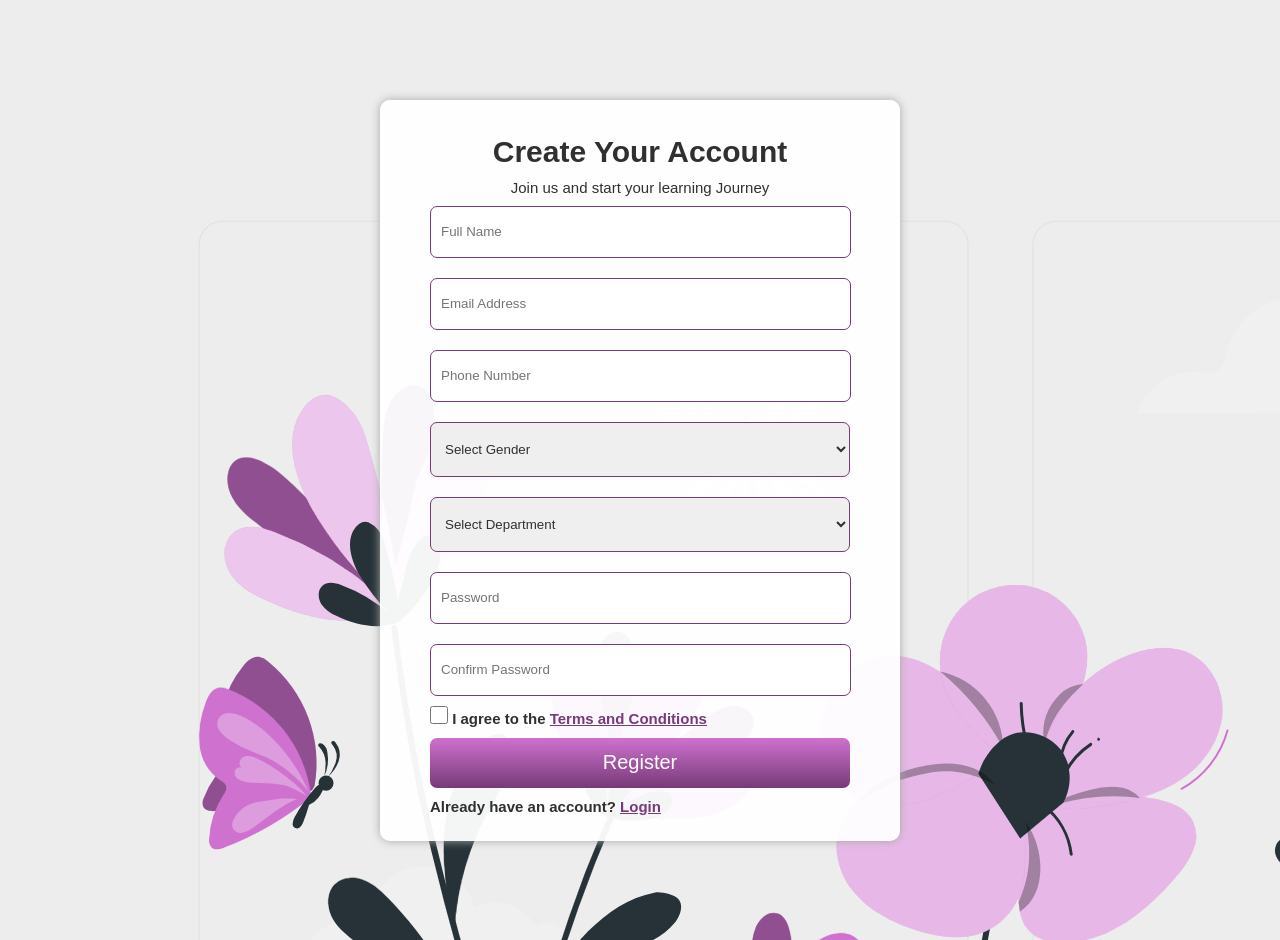
<file: Assist/Auth/register.html>
<!DOCTYPE html>
<html lang="en">
<head>
    <meta charset="UTF-8">
    <meta name="viewport" content="width=device-width, initial-scale=1.0">
    <link rel="stylesheet" href="../Css/auth.css">
    <link rel="icon" href="Assist/Images/main-logo.png" type="image/x-icon">
    <title>Register</title>
</head>
<body>
    <div class="container">
    <form action="submit" method="get">
        <h1>Create Your Account</h1>
        <p>Join us and start your learning Journey</p>
        <p><input type="name" placeholder="Full Name" required></p>
        <p><input type="email" placeholder="Email Address" required></p>
        <p><input type="number" placeholder="Phone Number" required></p>
        <p><select name="gender" required>
            <option value="">Select Gender</option>
            <option value="male">Male</option>
            <option value="female">Female</option>
            <option value="other">Other</option>
        </select></p>
        <p><select name="department" id="" required>
            <option value="">Select Department</option>
            <option value="computer-science">Fullstack</option>
            <option value="mathematics">Front-end</option>
            <option value="physics">Back-end</option>
            <option value="chemistry">Data Analysis</option>
        </select></p>
        <p><input type="password" placeholder="Password" required></p>
        <p><input type="password" placeholder="Confirm Password" required></p>
        <span><input type="checkbox" required> I agree to the <a href="#">Terms and Conditions</a></span>
        <p><button type="submit">Register</button></p>
        <span>Already have an account? <a href="../Auth/signin.html">Login</a></span>
    </form>
    </div>

    <script src="../Script/register.js"></script>
</body>
</html>
</file>
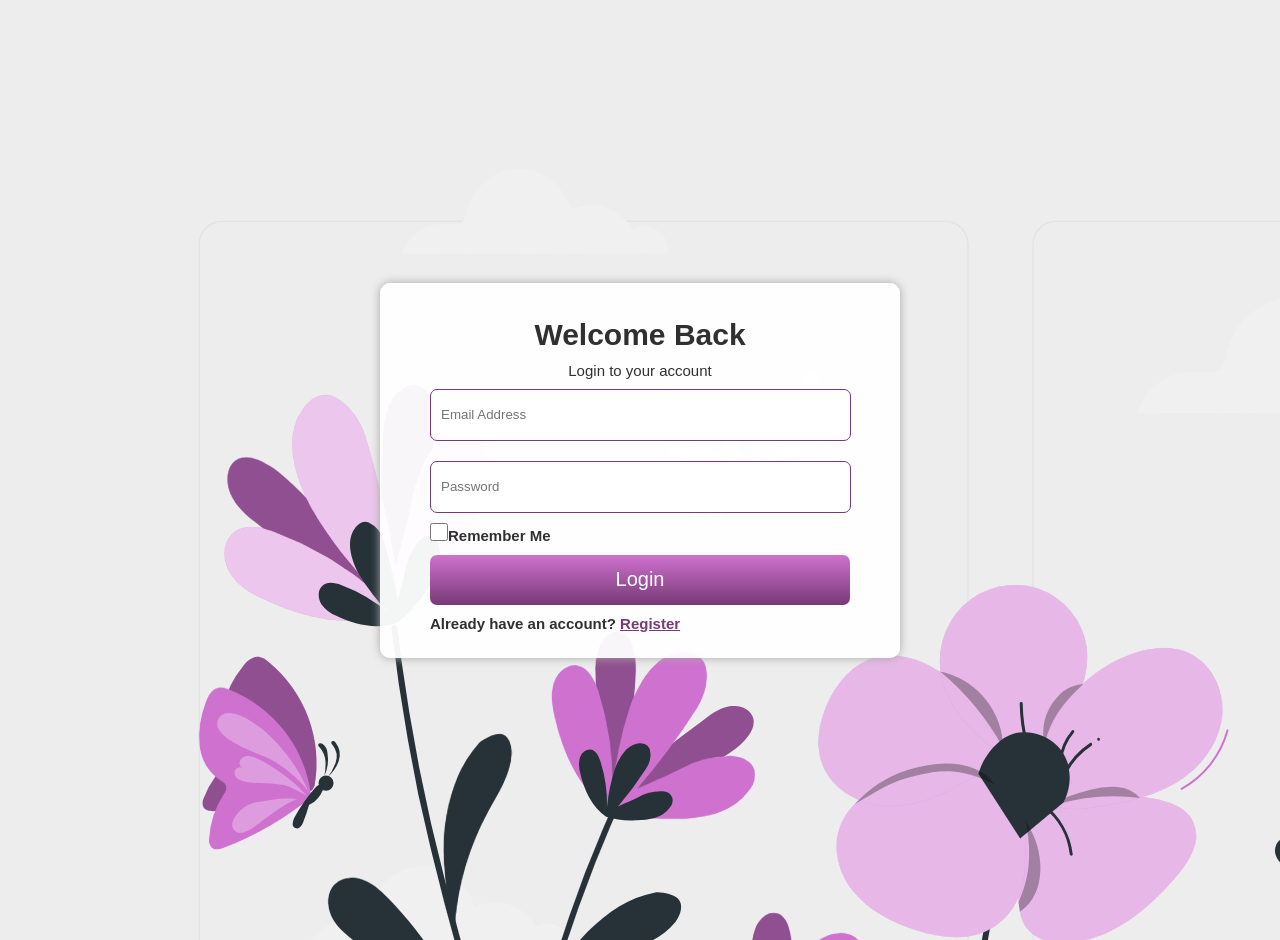
<file: Assist/Auth/signin.html>
<!DOCTYPE html>
<html lang="en">
<head>
    <meta charset="UTF-8">
    <meta name="viewport" content="width=device-width, initial-scale=1.0">
    <link rel="stylesheet" href="../Css/auth.css">
    <link rel="icon" href="Assist/Images/main-logo.png" type="image/x-icon">
    <title>Sign-In</title>
</head>
<body>
    <div class="container">
    <form action="submit" method="get">
        <h1>Welcome Back</h1>
        <p>Login to your account</p>
        <p><input type="email" placeholder="Email Address" required></p>
        <p><input type="password" placeholder="Password" required></p>
        <span><input type="checkbox" required>Remember Me</span>
        <p><button type="submit">Login</button></p>
        <span>Already have an account? <a href="../Auth/register.html">Register</a></span>
        
        
    </form>
    </div>

    <script src="../Script/login.js"></script>
</body>
</html>
</file>
<file: Assist/Css/auth.css>
*{
    padding: 0;
    margin: auto;
    font-family: sans-serif, "poppins";
    color: rgb(48, 48, 48);
}

body{
    background-color: rgb(237, 237, 237);
    background-image: url("../Images/Spring\ flower-rafiki.png");
    min-height: 100vh;
    display: flex;
    align-items: center;
    justify-content: center;
    padding: 20px;
}

.container {
    width: 100%;
    display: flex;
    justify-content: center;
}
 

a{
    cursor: pointer;
    text-decoration: none;
}


.container form{
    width: 100%;
    max-width: 420px;
    padding: 25px 50px;
    border-radius: 10px;
    box-shadow: 0px 0px 10px rgb(167, 167, 167);
    position: relative;
    transform: none;
    background-color: rgba(255, 255, 255, 0.95);
}

.container form p input{
    width: 95%;
    height: 30px;
    border: 1px solid rgb(118, 58, 118);
    border-radius: 7px;
    padding: 10px;
    margin: 10px 0;
}

.container form p select{
    width: 100%;
    height: 55px;
    border: 1px solid rgb(118, 58, 118);
    border-radius: 7px;
    padding: 10px;
    margin: 10px 0;
}

.container form p button{
    width: 100%;
    height: 50px;
    border: none;
    border-radius: 7px;
    background:linear-gradient(rgb(207, 113, 207),rgb(118, 58, 118));
    color: rgb(255, 255, 255);
    font-size: 20px;
    cursor: pointer;
    margin: 10px 0;
}
.container form p button:hover{
    background:linear-gradient(rgb(118, 58, 118),rgb(207, 113, 207));
}

.container form  a{
    color: rgb(118, 58, 118);
    font-size: 15px;
    font-weight: 600;
    text-decoration: underline;
    margin: 10px 0;
}

.container form  a:hover{
    color: rgb(207, 113, 207);
}

.container form h1{
    font-size: 30px;
    font-weight: 700;
    margin: 10px 0;
    text-align: center;
}

.container form span{
    font-size: 15px;
    font-weight: 600;

}

.container form p{
    font-size: 15px;
    font-weight: 500;
    text-align: center;

}

.container form span input[type="checkbox"]{
    width: 18px;
    height: 18px;
    border-radius: 4px;
    border: 1px solid rgb(118, 58, 118);
    accent-color: rgb(118, 58, 118);
    cursor: pointer;
}

.container form span:hover {
    color: rgb(118, 58, 118);
}

@media (max-width: 768px) {
    .container form {
        padding: 22px 20px;
    }

    .container form h1 {
        font-size: 24px;
    }
}

@media (max-width: 480px) {
    body {
        padding: 12px;
    }

    .container form {
        padding: 18px 16px;
    }

    .container form p input,
    .container form p select,
    .container form p button {
        font-size: 16px;
    }
}
</file>
